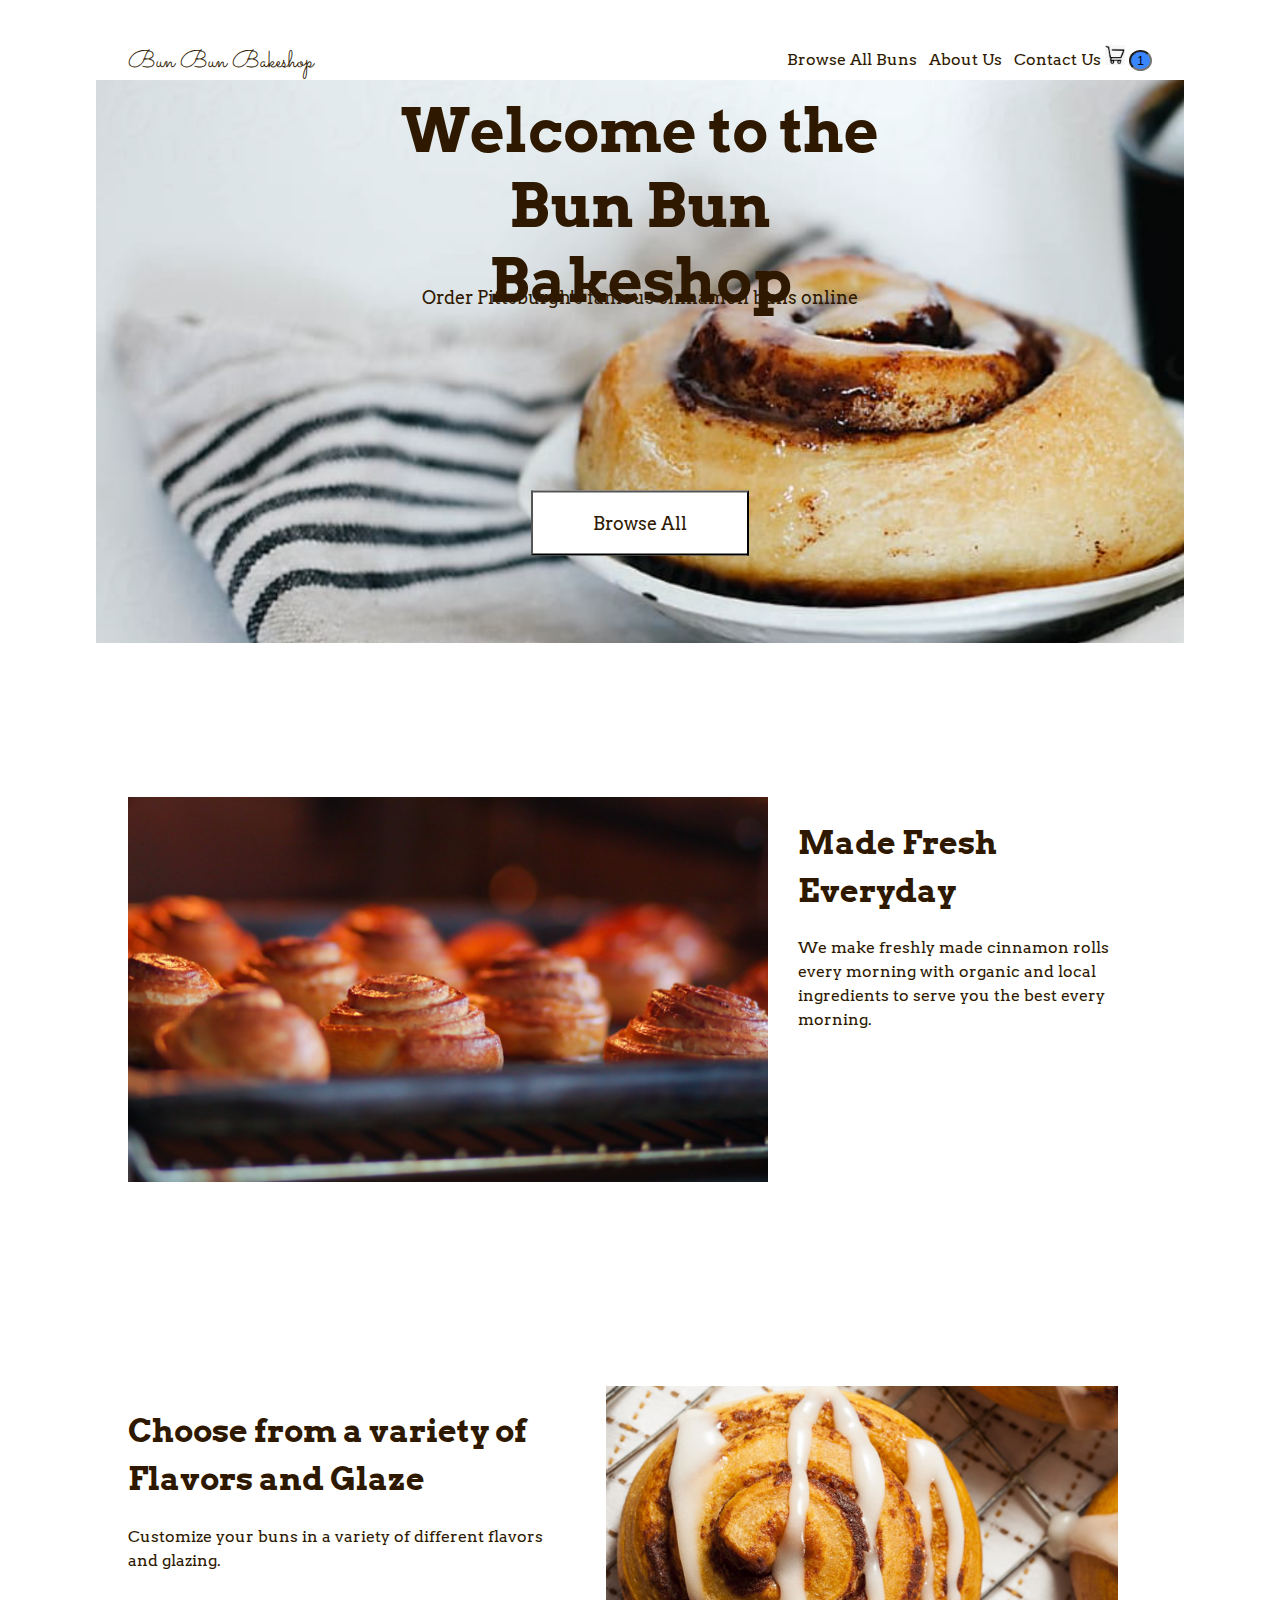
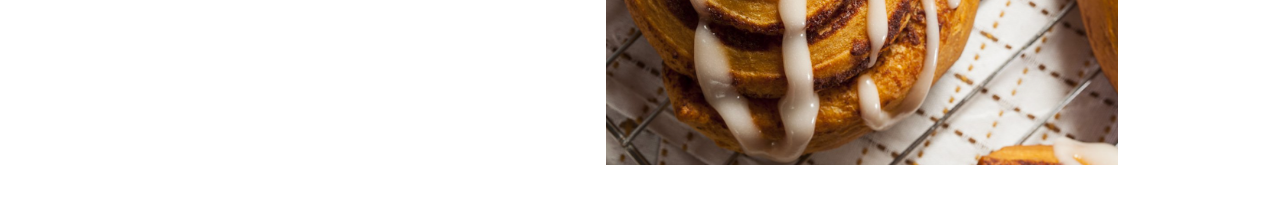
<file: index.html>
<!-- Home Page -->
<!DOCTYPE html>
<html lang="en">
    <head>
    <!-- Stylesheets -->
        <link rel="stylesheet" type="text/css" href="style.css">
        <link href="https://fonts.googleapis.com/css?family=Arvo|Sacramento&display=swap" rel="stylesheet">
        <title>Bun Bun Bake Shop</title>
        <meta name="viewport" content="width=device-width, initial-scale=1.0">
        <meta charset="UTF-8">
    </head>

    <body>
        <header>
            <a class="logo" href="index.html">Bun Bun Bakeshop</a>
            <!-- Nav Bar  -->
            <nav class="navbar">
                <a id="ourrolls" href="browse.html">Browse All Buns</a>
                <a id = "about" href="about.html">About Us</a>
                <a id ="contact" href="contactus.html">Contact Us</a>
                <a id = "shop" href="cart.html">
                    <img id = "cartimg" src="images/cart.png">
                    <input type="text" id="inc" value="1"></input>
                </a>
            </nav>
        </header>

        <!-- Banner -->
        <div class="banner">
            <img alt="banner" id="home" src="images/home.png">
            <h1 id="banner-head">Welcome to the Bun Bun Bakeshop</h1>
            <p id="banner-sub">Order Pittsburgh's famous cinnamon buns online</p>
            <button id="banner-button"><a href="rolls.html">Browse All</a></button>
        </div>

        <!-- 1st section below banner -->
        <div>
        <div class=img1>
            <img alt="baking" id="stir" src="images/home1.png">
        </div>
        <div class="textbox1">
            <h1>Made Fresh Everyday</h1>
            <p>We make freshly made cinnamon rolls every morning with organic and local ingredients to serve you the best every morning.</p>
        </div>
        </div>
        <!-- 2nd section below banner -->
        <div>
        <div class="textbox2">
            <h1>Choose from a variety of Flavors and Glaze</h1>
            <p>Customize your buns in a variety of different flavors and glazing.</p>
        </div>
        <div class="img2">
            <img alt="cinnamon buns" src="images/home2.png">
         </div>
        </div>
    </body>

</html>
</file>
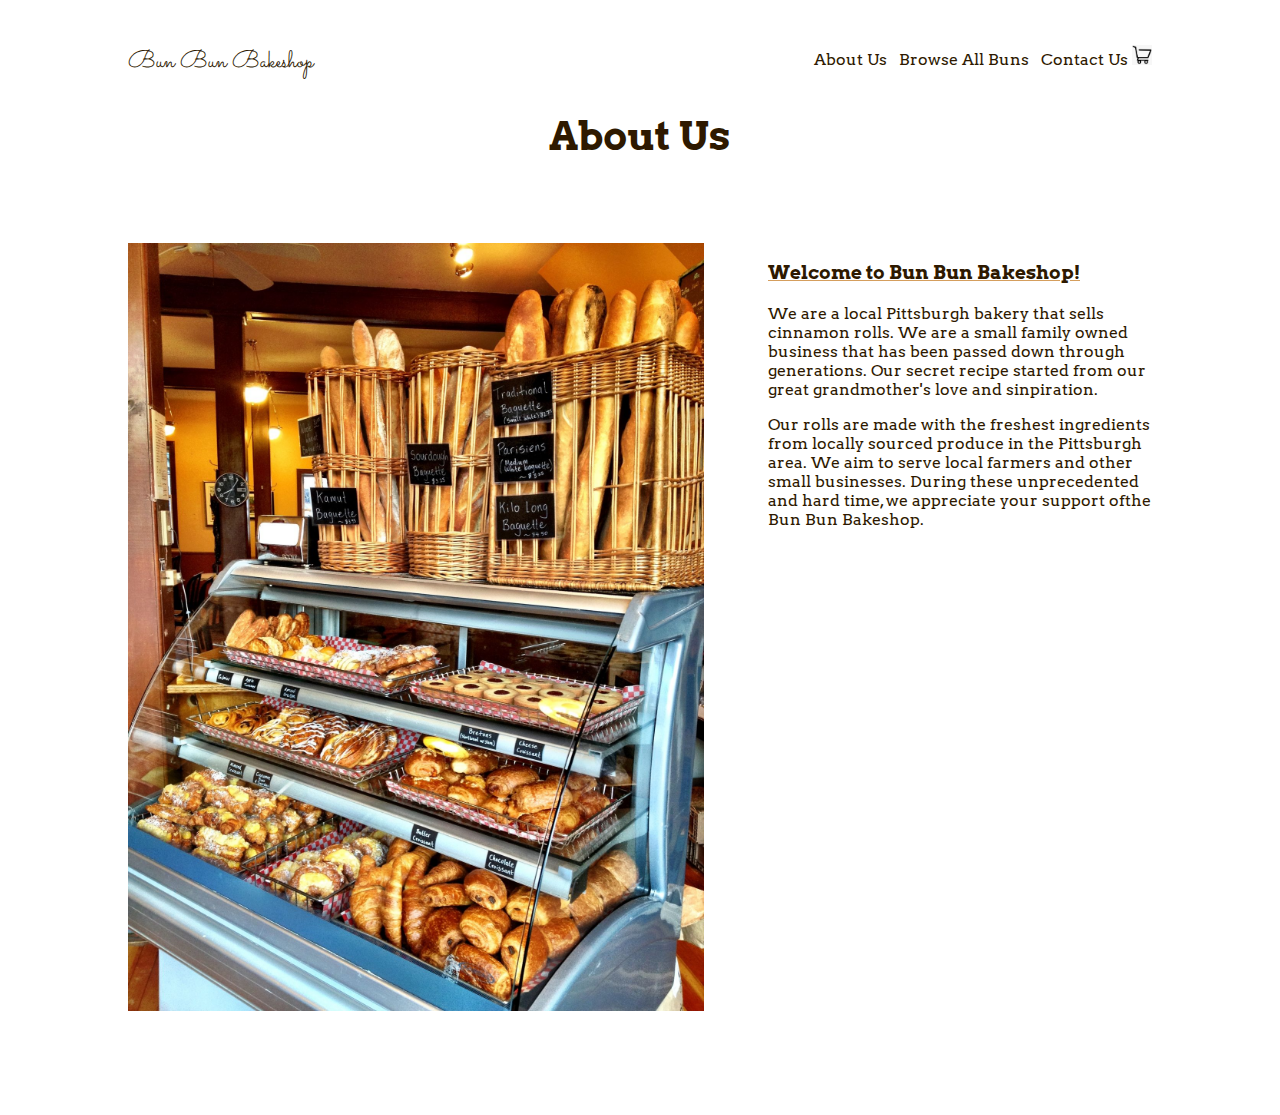
<file: about.html>
<!DOCTYPE html>
<html lang="en">
    <head>
        <!-- styles -->
        <link rel="stylesheet" type="text/css" href="style.css">
        <link href="https://fonts.googleapis.com/css?family=Arvo|Sacramento&display=swap" rel="stylesheet">
        <title>Bun Bun Bakeshop</title>
        <meta charset="UTF-8">
    </head>


    <body>

        <header>
            <a class="logo" href="index.html">Bun Bun Bakeshop</a>
            <!-- Navigation bar  -->
            <nav class="navbar">
                <a id = "about" href="about.html">About Us</a>
                <a id="ourrolls" href="rolls.html">Browse All Buns</a>
                <a id ="contact" href="contactus.html">Contact Us</a>
                <a id = "shop" href="cart.html">
                    <img id = "cartimg" src="images/cart.png">
                </a>
            </nav>
        </header>
             <div class="rolls">
                <h1>About Us</h1>
            </div>
            <div class="aboutImg">
                <img alt="learn about us" src="images/about.jpeg">
            </div>
            <div class="who">
                <h3>Welcome to Bun Bun Bakeshop!</h3>
                <p>
                We are a local Pittsburgh bakery that sells cinnamon rolls. We are a small family owned business that has been passed down through generations. Our secret recipe started from our great grandmother's love and sinpiration. 
                </p>
                <p>
                Our rolls are made with the freshest ingredients from locally sourced produce in the Pittsburgh area. We aim to serve local farmers and other small businesses. During these unprecedented and hard time, we appreciate your support ofthe Bun Bun Bakeshop. 
                </p>
            </div>
    </body>


</html>
</file>
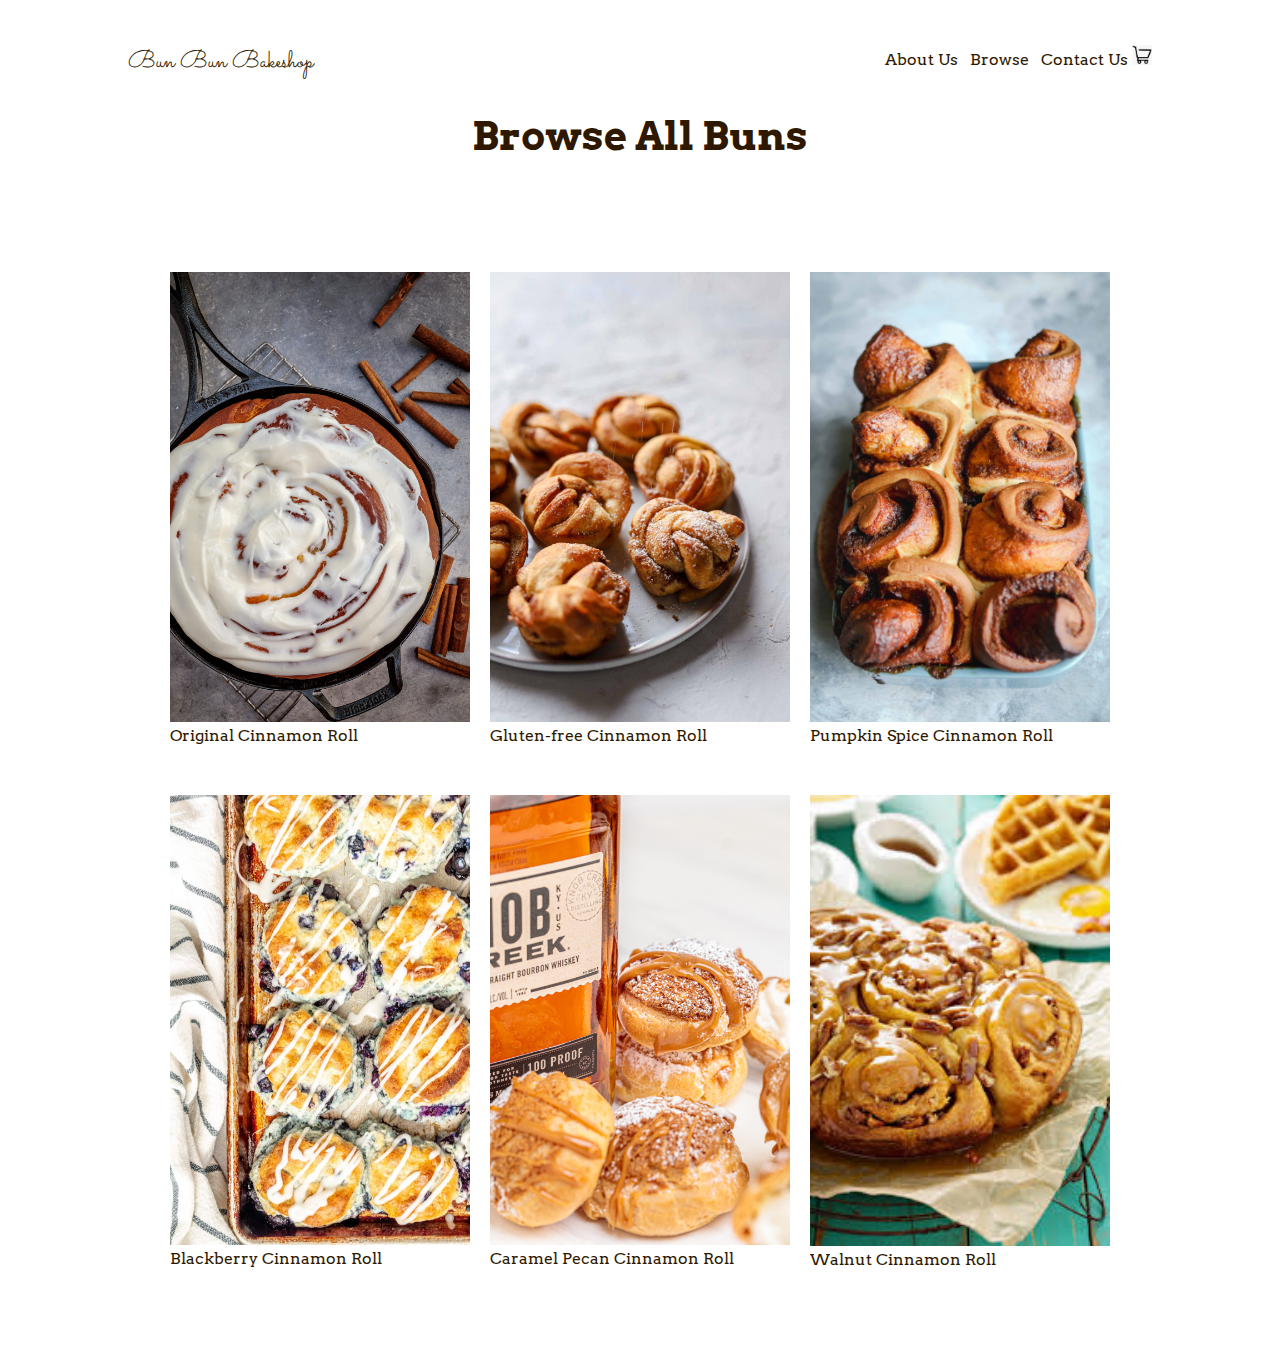
<file: browse.html>
<!DOCTYPE html>
<html lang="en">
    <head>
        <!-- styles -->
        <link rel="stylesheet" type="text/css" href="style.css">
        <link href="https://fonts.googleapis.com/css?family=Arvo|Sacramento&display=swap" rel="stylesheet">
        <meta name="viewport" content="width=device-width, initial-scale=1.0">
        <title>Bun Bun Bakeshop</title>
        <meta charset="UTF-8">
    </head>


    <body>
        <header>
            <a class="logo" href="index.html">Bun Bun Bakeshop</a>
            <!-- Navigation bar  -->
            <nav class="navbar">
                <a id = "about" href="about.html">About Us</a>
                <a id="ourrolls" href="rolls.html">Browse</a>
                <a id ="contact" href="contactus.html">Contact Us</a>
                <a id = "shop" href="cart.html">
                    <img id = "cartimg" src="images/cart.png">
                </a>
            </nav>
        </header>
        <!-- Title -->
        <div class="title">
            <h1>Browse All Buns</h1>
        </div>
        <!-- Gallery -->
        <div class="gallery">
            <div>
                <a href="product.html" id="Original" onclick="clickBun(this.id)">
                    <figure class="item">
                        <img alt="original" src="images/original.jpeg">
                        <figcaption>Original Cinnamon Roll</figcaption>
                    </figure>
                </a>
            </div>
                        <div>
                <a href="" id="Gluten" onclick="clickBun(this.id)">
                    <figure class="item">
                        <img alt="gluten-free" src="images/gluten-free.jpeg">
                        <figcaption>Gluten-free Cinnamon Roll</figcaption>
                    </figure>
                </a>
            </div>
            <div>
                <a href="" id="Pumpkin" onclick="clickBun(this.id)">
                    <figure class="item">
                        <img alt="pumpkin spice" src="images/pumpkin-spice.jpeg">
                        <figcaption>Pumpkin Spice Cinnamon Roll</figcaption>
                    </figure>
                </a>
            </div>

            <div class="column">
                <a href="" id="Blackberry" onclick="clickBun(this.id)">
                    <figure class="item">
                        <img alt="blackberry" src="images/blueberry.jpeg">
                        <figcaption>Blackberry Cinnamon Roll</figcaption>
                    </figure>
                </a>
            </div>
            <div>
                <a href="" id="Caramel" onclick="clickBun(this.id)">
                    <figure class="item">
                        <img alt="caramel pecan" src="images/caramel-pecan.jpeg">
                        <figcaption>Caramel Pecan Cinnamon Roll</figcaption>
                    </figure>
                </a>
            </div>

            <div>
                <a href="" id="Walnut" onclick="clickBun(this.id)">
                    <figure class="item">
                        <img alt="walnut" src="images/walnutbun.jpeg">
                        <figcaption>Walnut Cinnamon Roll</figcaption>
                    </figure>
                </a>
            </div>
        </div>


</html>
</file>
<file: style.css>
header{ /*general header*/
    overflow: hidden;
    color: #2E1900;
    margin: 0px 10%;
}

 .logo{ /*logo in header*/
    float: left;
    font-family: 'Sacramento', cursive;
    font-size: 1.5em;
    padding-top: 45px;
} 

.navbar { /*nav bar in header*/
    float: right;
    font-size: 1em;
    color: #2E1900;
    padding-top: 45px;
}

.navbar a:hover{
    font-weight: bolder;
    text-decoration: underline;
}

a{
    text-decoration: none;
    color: #2E1900;
}

 #about, #ourrolls{
    padding-right: .5em; /*add space for about menu option*/
}

#cartimg{
    width: 20px;
}

#inc{
    display: inline-block;
    font-size: 12px;
    width: 15px;
    height: 15px;
    text-align: center;
    border-radius: 50%;
    background-color: #3A86FF;
}


body { /*general body*/
    font-family: 'Arvo', serif;
    color: #2E1900;
    margin: 0;
    overflow-x: hidden;  /*prevent additional whitespace on xaxis*/
}


/*home page*/

.banner{ /*home page banner*/
    position: relative;
    text-align: center;
}

#banner-head { 
    position: absolute; 
    top: 15%;
    left: 50%;
    transform: translate(-50%, -50%);
    padding: 50px;
    font-size: 60px;  
    font-weight: bolder;
}

#home{
    max-width: 85%;
    max-height: 100%;
}

#banner-sub { /*subtitle in banner*/
    position: absolute;
    font-size: 18px;
    top: 35%;
    left: 50%;
    transform: translate(-50%, -50%);
    white-space: nowrap;
}

#banner-button { /*button in banner*/
    position: absolute;
    top: 78%;
    left: 50%;
    transform: translate(-50%, -50%);
    padding: 20px 60px;
    font-size: 18px;
    background-color: white;
    font-size: 18px;
    color: #42241E;
    font-family: 'Arvo', serif;

}

#banner-order a{
    text-decoration: none;
}


.img1{ /*home page "made with love" image*/
    padding: 150px 0% 50px 10%;
    float: left;
    width: 50%;
}

.img1 img{
    width: 100%;
    height: auto;
}

.textbox1{ /*home page "made with love" text*/
    width: 25%;
    float: left;
    font-size: 16px;
    line-height: 1.5;
    padding: 150px 10% 50px 30px;
    clear: right;

}

.img2{ /*home page "made with love" image*/
    padding: 150px 10% 50px 30px;
    float: left;
    width: 40%;
}

.img2 img{
    width: 100%;
    height: auto;
}

.textbox2{ /*home page "made with love" text*/
    width: 35%;
    float: left;
    font-size: 16px;
    line-height: 1.5;
    padding: 150px 0pc 50px 10%;
}


/*product browsing page*/

#empty td{
    text-align: center;
}

.title{ /*title in product browsing page*/
    text-align: center;
    font-size: 20px;
    padding: 5px 0px;
}

.gallery{ /*product browsing page gallery images*/
    display: grid;
    justify-content: center;
    align-content: center;
    grid-template-columns: repeat(auto-fit, 300px);
    grid-gap: 20px;
    padding: 5% 10%;
}

 .item{
    position: center;
    margin: 0;
    padding-top: 5%;
    padding-bottom: 5%;
 }

 .item img{
  height: auto;
  width: 100%;
  object-fit: cover;
}

.column a{ /*link to product detail page*/
    text-decoration: none;
    color: #2E1900;
}

/*product detail page*/

.prodImg{
    float: left;
    width: 45%;
    padding-left: 10%;
    padding-top: 50px;
}

#image1{
    width: 90%;
}

.product{ /*body of product detail page*/
    float: right;
    padding-top: 40px;
    line-height: 2em;
    padding-right: 15%;
    width: 30%;
}

.info p{ /*cost of product*/
    font-size: 20px;
}

.glaze, .qty{
    padding-top: 1em;
    padding-bottom: 2em;
}


#glazeOptions{
    height: 35px;
    width: 200px;
    font-size: 16px;
    border-color: #2E1900;
    background-color: white;
    font-family: 'Arvo', serif;
}


#qtyOptions{
    height: 35px;
    width: 100px;
    font-size: 16px;
    border-color: #2E1900;
    background-color: white;
    font-family: 'Arvo', serif;
}

.cart{ /*add to cart section*/
    padding-top: 3em;
}

.cart button{ /*add to cart section*/
    background-color: #3A86FF;
    width: 100%;
    height: 50px;
    border-radius: 8px;
}

.cart button:hover{ /*add to cart section*/
    background-color: #3A86FF;
    width: 100%;
    height: 50px;
    border-radius: 8px;
}

#cart{
    font-size: 16px;
    font-weight: bold;
    color: white;
}

.bottom{ /*more details and shipping section*/
    padding-top: 10em;
    padding-bottom: 10em;
}

.bottom hr{ /*line as dividers */
    border: 1px solid #3A86FF;
}

details{
    padding-top: 10px;
    padding-bottom: 15px;
    line-height: 20px;
}

details p{
    font-size: 14px;
}

/*About us*/

.learn {
    padding-top: 50px;
}

.rolls { /*title */
    text-align: center;
    font-size: 20px;
    padding: 5px 0px;
}

.aboutImg{
    padding-left: 10%;
    margin: 0;
    width: 50%;
    padding-top: 50px;
    float: left;
    padding-bottom: 100px

}

.aboutImg img{
    width: 90%;
}

.who{
    padding-right: 10%;
    width: 30%;
    float: left;
    padding-top: 50px;
    padding-bottom: 100px;

}

.who h3{ /*About us header*/
    text-decoration: underline #D59E5D;
    padding: 0px;
}

.who .logo{ /*About us signing*/
    font-family: 'Sacramento', cursive;
    font-size: 26px;
}
</file>
